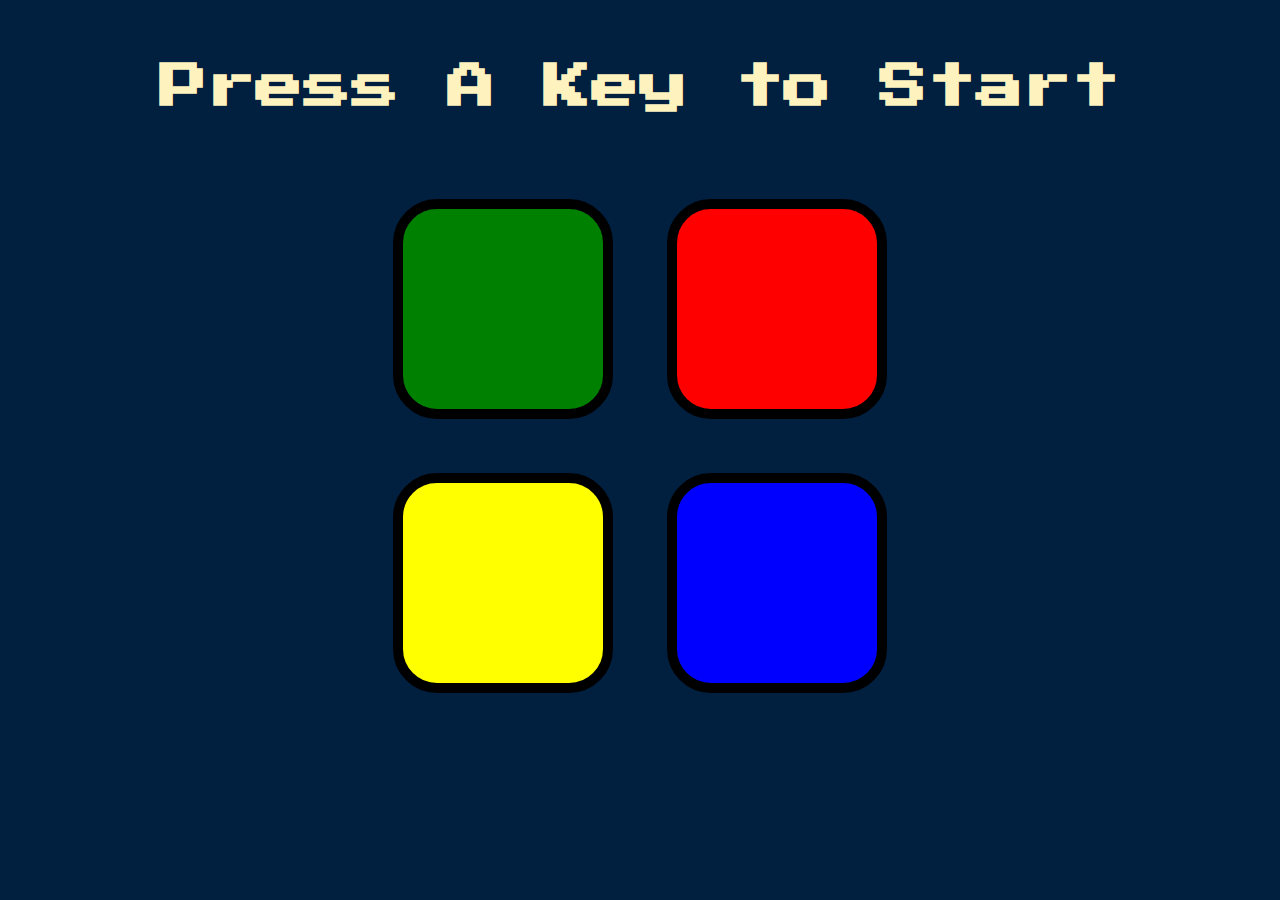
<file: index.html>
<!DOCTYPE html>
<html lang="en" dir="ltr">

<head>
  <meta charset="utf-8">
  <title>Simon</title>
  <link rel="stylesheet" href="styles.css">
  <link href="https://fonts.googleapis.com/css?family=Press+Start+2P" rel="stylesheet">
</head>

<body>
  <h1 id="level-title">Press A Key to Start</h1>
  <div class="container">
    <div lass="row">

      <div type="button" id="green" class="btn green">

      </div>

      <div type="button" id="red" class="btn red">

      </div>
    </div>

    <div class="row">

      <div type="button" id="yellow" class="btn yellow">

      </div>
      <div type="button" id="blue" class="btn blue">

      </div>

    </div>

  </div>
  <script src="https://ajax.googleapis.com/ajax/libs/jquery/3.7.0/jquery.min.js"></script>    
  
<script src="./game.js"></script>

</body>

</html>
</file>
<file: styles.css>
body {
  text-align: center;
  background-color: #011F3F;
}

#level-title {
  font-family: 'Press Start 2P', cursive;
  font-size: 3rem;
  margin:  5%;
  color: #FEF2BF;
}

.container {
  display: block;
  width: 50%;
  margin: auto;

}

.btn {
  margin: 25px;
  display: inline-block;
  height: 200px;
  width: 200px;
  border: 10px solid black;
  border-radius: 20%;
}

.game-over {
  background-color: red;
  opacity: 0.8;
}

.red {
  background-color: red;
}

.green {
  background-color: green;
}

.blue {
  background-color: blue;
}

.yellow {
  background-color: yellow;
}

.pressed {
  box-shadow: 0 0 20px white;
  background-color: grey;
}
</file>
